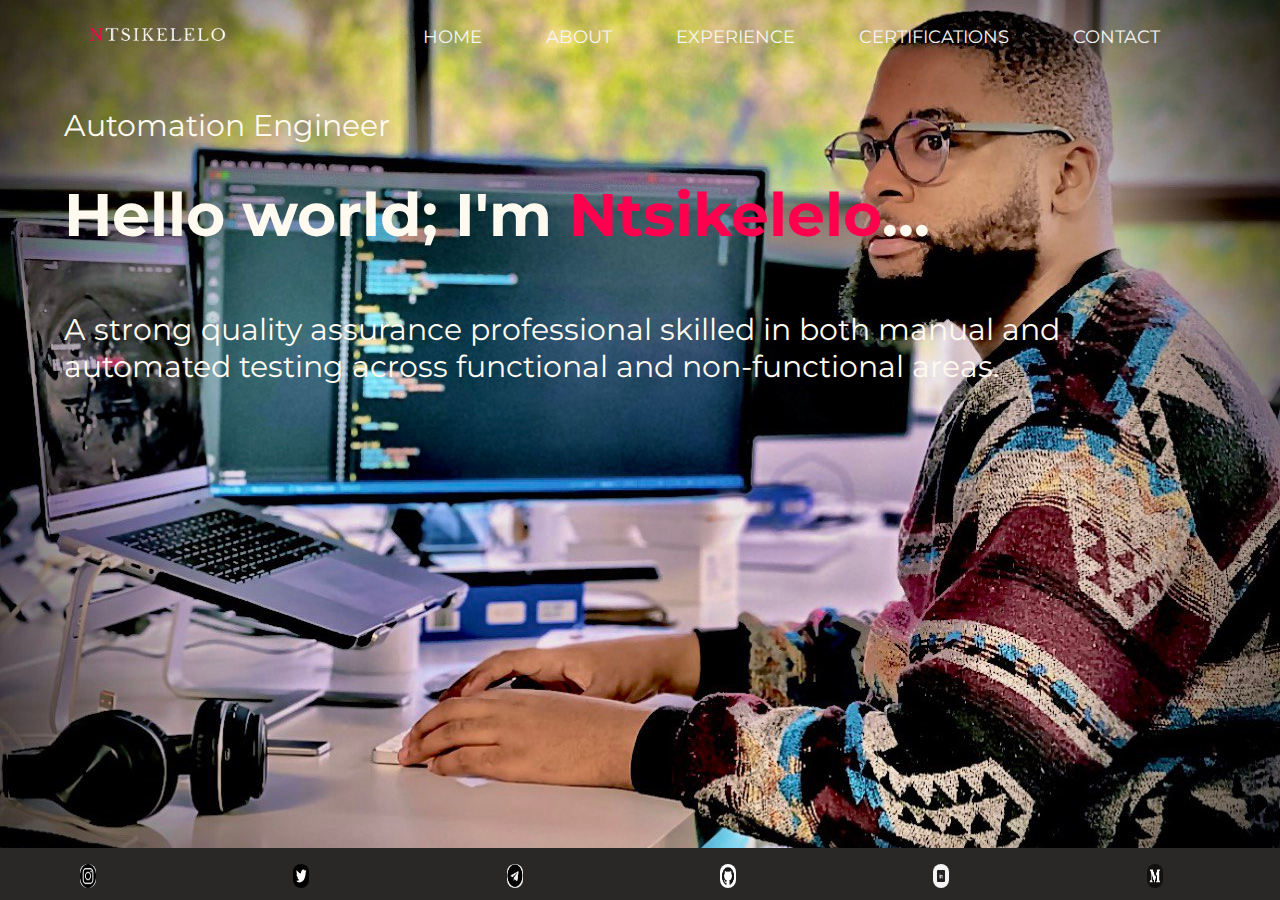
<file: index.html>
<!DOCTYPE html>
<html lang="en">
    <head>
        <link rel="preconnect" href="https://fonts.googleapis.com">
        <link rel="preconnect" href="https://fonts.gstatic.com" crossorigin>
        <link href="https://fonts.googleapis.com/css2?family=Mynerve&display=swap" rel="stylesheet">
        <link rel="preconnect" href="https://fonts.googleapis.com">
        <link rel="preconnect" href="https://fonts.gstatic.com" crossorigin>
        <link href="https://fonts.googleapis.com/css2?family=Open+Sans&display=swap" rel="stylesheet">
        <link href="https://fonts.googleapis.com/css2?family=Montserrat&display=swap" rel="stylesheet">
        <link rel="icon" href="images/icons/favicon.ico">
        <meta charset="UTF-8">
        <meta http-equiv="X-UA-Compatible" content="IE=edge">
        <meta name="viewport" content="width=device-width, initial-scale=1.0">
        <title>Ntsikelelo's Page</title>
        <link rel="stylesheet" href="styles/index.css">
        <link rel="stylesheet" href="styles/shared.css">
    </head>
    <body>
        <div id="header">
            <div class="container">
                <nav class="navbar">                
                    <a href="index.html"><img src="images/logo-no-background.png" class="logo" alt="Ntsikelelo's Logo"></a>
                    <ul class="nav-menu" id="nav-menu">
                        
                        <li class="nav-item">
                            <a href="index.html" class="nav-link">Home</a>
                        </li>
                        <li class="nav-item">
                            <a href="about.html" class="nav-link">About</a>
                        </li>
                        <li class="nav-item">
                            <a href="experience.html" class="nav-link">Experience</a>
                        </li>
                        <li class="nav-item">
                            <a href="certifications.html" class="nav-link">Certifications</a>
                        </li>
                        <li class="nav-item">
                            <a href="contact.html" class="nav-link">Contact</a>
                        </li>
                    </ul>

                    <div class="hamburger">
                        <span class="bar"></span>
                        <span class="bar"></span>
                        <span class="bar"></span>
                    </div>
                </nav>
                
                <div class="header-text">
                    <p class="p-title">Automation Engineer</p>
                    <h1>Hello world; I'm <span>Ntsikelelo</span>...</h1>
                    <br>
                    <p class="p-description">A strong quality assurance professional skilled in both manual and <br> automated testing across functional and non-functional areas.</p>
                </div>
                
            </div>
            
        </div>

        <footer class="footer-section">
            <ul>
                <li>
                    <a href="https://instagram.com/ntsikelel0" target=”_blank”><img src="images/icons/insta_b_w.png" alt="Instagram logo"></a>
                </li>
                <li>
                    <a href="https://twitter.com/ntsikele1o" target=”_blank”><img src="images/icons/twitter_b_w.png" alt="Twitter logo"></a>
                </li>
                <li>
                    <a href="https://telegram.me/ntsikelel0" target=”_blank”><img src="images/icons/telegram_b_w.png" alt="Telegram logo"></a>
                </li>
                <li>
                    <a href="https://github.com/ntsikelel0" target=”_blank”><img src="images/icons/github_b_w.png" alt="Github logo"></a>
                </li>
                <li>
                    <a href="https://www.linkedin.com/in/ntsikelelo-sonjica-9051b0147/" target=”_blank”><img src="images/icons/linkedin_b_w.png" alt="Github logo"></a>
                </li>
                <li>
                    <a href="https://medium.com/@ntsikelelosonjica" target=”_blank”><img src="images/icons/medium_b_w_2.png" alt="Medium logo"></a>
                </li>
            </ul>

        </footer>
        <script type="text/javascript" src="js/script.js"></script>
    </body>
</html>
</file>
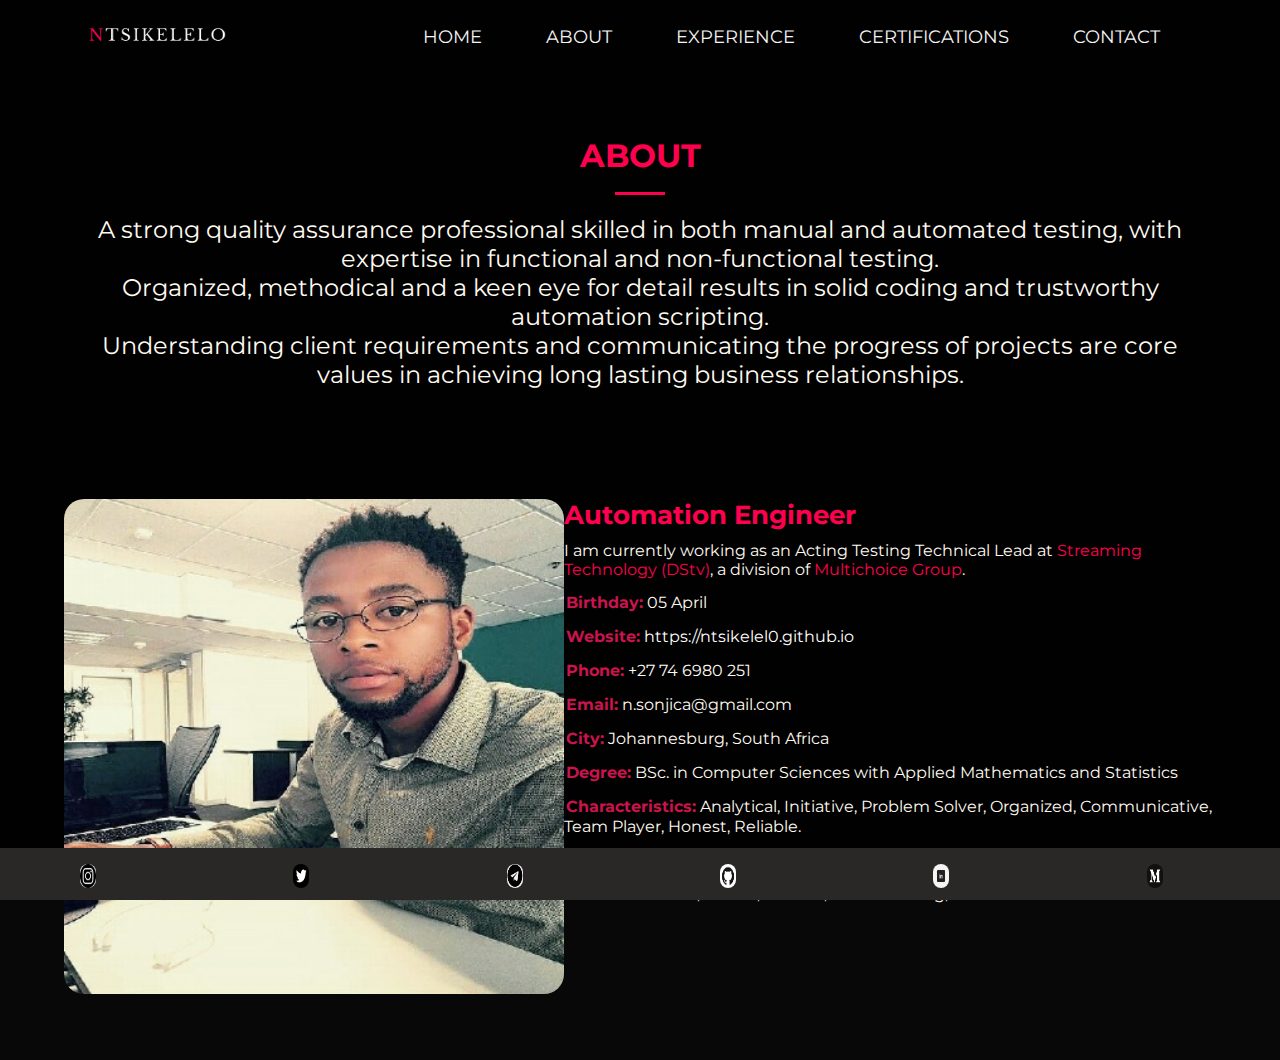
<file: about.html>
<!DOCTYPE html>
<html lang="en">
    <head>
        <link rel="preconnect" href="https://fonts.googleapis.com">
        <link rel="preconnect" href="https://fonts.gstatic.com" crossorigin>
        <link href="https://fonts.googleapis.com/css2?family=Mynerve&display=swap" rel="stylesheet">
        <link rel="preconnect" href="https://fonts.googleapis.com">
        <link rel="preconnect" href="https://fonts.gstatic.com" crossorigin>
        <link href="https://fonts.googleapis.com/css2?family=Open+Sans&display=swap" rel="stylesheet">
        <link href="https://fonts.googleapis.com/css2?family=Montserrat&display=swap" rel="stylesheet">
        <meta charset="UTF-8">
        <meta http-equiv="X-UA-Compatible" content="IE=edge">
        <meta name="viewport" content="width=, initial-scale=1.0">
        <link rel="icon" href="images/icons/favicon.ico">
        <link rel="stylesheet" href="styles/about.css">
        <link rel="stylesheet" href="styles/shared.css">
        <title>Ntsikelelo's Page</title>
    </head>
    <body>

        <div id="header">
            <div class="container">
                <nav class="navbar">                
                    <a href="index.html"><img src="images/logo-no-background.png" class="logo" alt="Ntsikelelo's Logo"></a>
                    <ul class="nav-menu" id="nav-menu">
                        
                        <li class="nav-item">
                            <a href="index.html" class="nav-link">Home</a>
                        </li>
                        <li class="nav-item">
                            <a href="about.html" class="nav-link">About</a>
                        </li>
                        <li class="nav-item">
                            <a href="experience.html" class="nav-link">Experience</a>
                        </li>
                        <li class="nav-item">
                            <a href="certifications.html" class="nav-link">Certifications</a>
                        </li>
                        <li class="nav-item">
                            <a href="contact.html" class="nav-link">Contact</a>
                        </li>
                    </ul>

                    <div class="hamburger">
                        <span class="bar"></span>
                        <span class="bar"></span>
                        <span class="bar"></span>
                    </div>
                </nav>

        </div>
        <section id="about" class="about">
            <div class="container aos-init aos-animate" data-aos="fade-up">

                <div class="section-title">
                    <h2 id="h2tag">About</h2>
                    <p>A strong quality assurance professional skilled in both manual and automated testing, with expertise in functional and non-functional testing. <br> Organized, methodical and a keen eye for detail results in solid coding and trustworthy automation scripting. <br> Understanding
                        client requirements and communicating the progress of projects are core values in achieving long lasting business relationships.</p>
                </div>

                <div class="row">
                    <div class="col-lg-4">
                        <img src="images/oldimg.png" class="img-fluid" alt="">
                    </div>
                    <div class="col-lg-8 pt-4 pt-lg-0 content">
                        <h3>Automation Engineer</h3>
                        <p class="font-italic">
                            I am currently working as an Acting Testing Technical Lead at <a href="https://dstv.stream/" target="_blank">Streaming Technology (DStv)</a>, a division of <a href="https://www.multichoice.com/" target="_blank">Multichoice Group</a>.
                        </p>
                        <div class="row-1">
                            <div class="col-lg-6">
                                <ul>
                                    <li><i class="icofont-rounded-right"></i> <strong>Birthday:</strong> 05 April </li>
                                    <li><i class="icofont-rounded-right"></i> <strong>Website:</strong> <a href="https://ntsikelel0.github.io" target="_blank">https://ntsikelel0.github.io</a></li>
                                    <li><i class="icofont-rounded-right"></i> <strong>Phone:</strong> +27 74 6980 251 </li>
                                    <li><i class="icofont-rounded-right"></i> <strong>Email:</strong> n.sonjica@gmail.com </li>
                                    <li><i class="icofont-rounded-right"></i> <strong>City:</strong> Johannesburg, South Africa </li>
                                </ul>
                            </div>
                            <div class="col-lg-6">
                                <ul>
                                    <li><i class="icofont-rounded-right"></i> <strong>Degree:</strong> BSc. in Computer Sciences with Applied Mathematics and Statistics</li>
                                    <li><i class="icofont-rounded-right"></i> <strong>Characteristics:</strong> Analytical, Initiative, Problem Solver, Organized, Communicative, Team Player, Honest, Reliable. </li>
                                    <li><i class="icofont-rounded-right"></i> <strong>Freelance:</strong> Not Available at the moment</li>
                                    <li><i class="icofont-rounded-right"></i> <strong>Interests:</strong> Chess, Anime, Puzzles, Video Gaming, DIY.</li>
                                </ul>
                            </div>
                        </div>
                    </div>
                </div>

            </div>
        </section>

        <footer class="footer-section">
            <ul>
                <li>
                    <a href="https://instagram.com/ntsikelel0" target=”_blank”><img src="images/icons/insta_b_w.png" alt="Instagram logo"></a>
                </li>
                <li>
                    <a href="https://twitter.com/ntsikele1o" target=”_blank”><img src="images/icons/twitter_b_w.png" alt="Twitter logo"></a>
                </li>
                <li>
                    <a href="https://telegram.me/ntsikelel0" target=”_blank”><img src="images/icons/telegram_b_w.png" alt="Telegram logo"></a>
                </li>
                <li>
                    <a href="https://github.com/ntsikelel0" target=”_blank”><img src="images/icons/github_b_w.png" alt="Github logo"></a>
                </li>
                <li>
                    <a href="https://www.linkedin.com/in/ntsikelelo-sonjica-9051b0147/" target=”_blank”><img src="images/icons/linkedin_b_w.png" alt="Github logo"></a>
                </li>
                <li>
                    <a href="https://medium.com/@ntsikelelosonjica" target=”_blank”><img src="images/icons/medium_b_w_2.png" alt="Github logo"></a>
                </li>
            </ul>

        </footer>

        <script type="text/javascript" src="js/script.js"></script>
        
    </body>
</html>
</file>
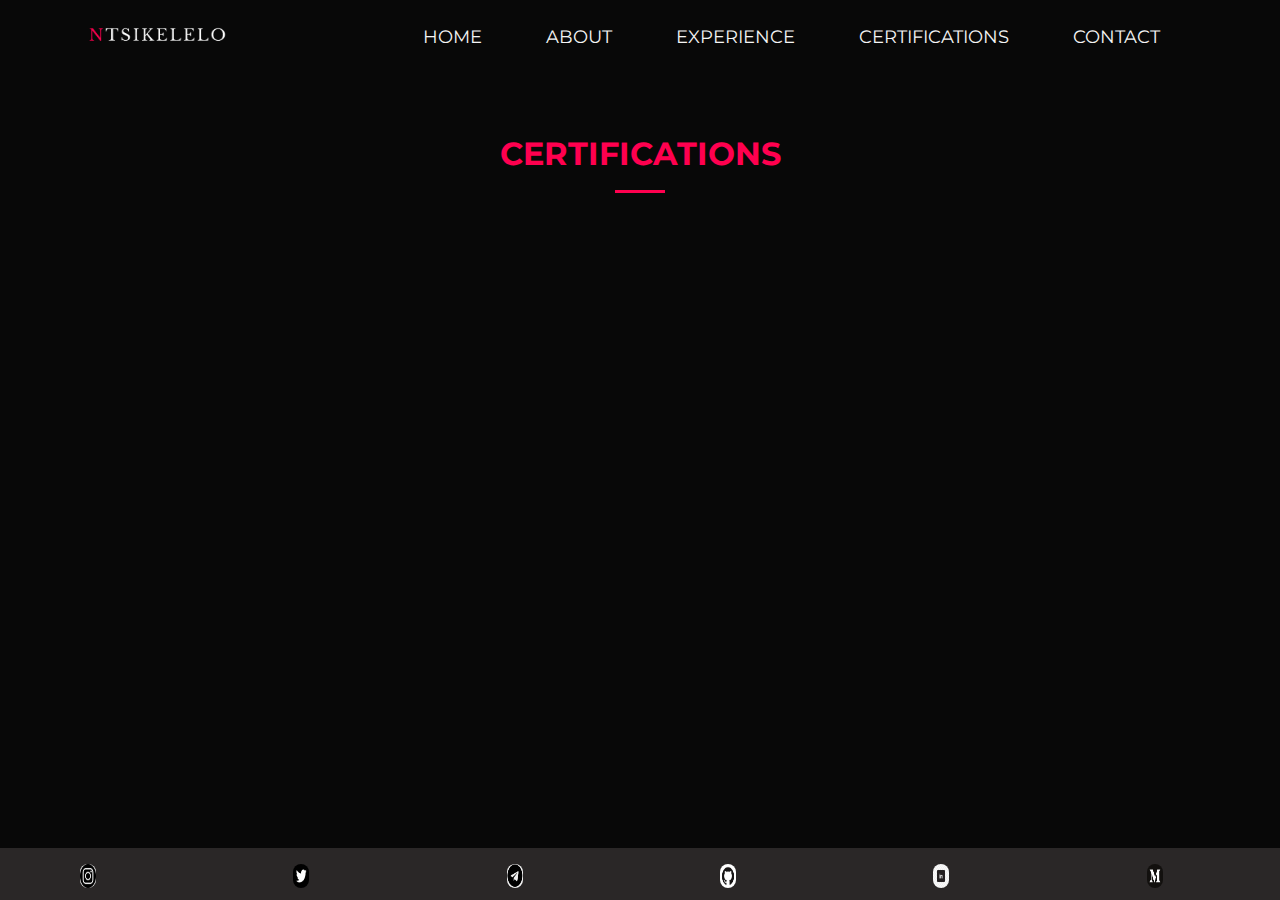
<file: certifications.html>
<!DOCTYPE html>
<html lang="en">
    <head>
        <link rel="preconnect" href="https://fonts.googleapis.com">
        <link rel="preconnect" href="https://fonts.gstatic.com" crossorigin>
        <link href="https://fonts.googleapis.com/css2?family=Mynerve&display=swap" rel="stylesheet">
        <link rel="preconnect" href="https://fonts.googleapis.com">
        <link rel="preconnect" href="https://fonts.gstatic.com" crossorigin>
        <link href="https://fonts.googleapis.com/css2?family=Open+Sans&display=swap" rel="stylesheet">
        <link href="https://fonts.googleapis.com/css2?family=Montserrat&display=swap" rel="stylesheet">
        <meta charset="UTF-8">
        <meta http-equiv="X-UA-Compatible" content="IE=edge">
        <meta name="viewport" content="width=, initial-scale=1.0">
        <link rel="icon" href="images/icons/favicon.ico">
        <link rel="stylesheet" href="styles/certifications.css">
        <link rel="stylesheet" href="styles/shared.css">
        <title>Ntsikelelo's Page</title>
    </head>
    <body>


        <div id="header">
            <div class="container">
                <nav class="navbar">                
                    <a href="index.html"><img src="images/logo-no-background.png" class="logo" alt="Ntsikelelo's Logo"></a>
                    <ul class="nav-menu" id="nav-menu">
                        
                        <li class="nav-item">
                            <a href="index.html" class="nav-link">Home</a>
                        </li>
                        <li class="nav-item">
                            <a href="about.html" class="nav-link">About</a>
                        </li>
                        <li class="nav-item">
                            <a href="experience.html" class="nav-link">Experience</a>
                        </li>
                        <li class="nav-item">
                            <a href="certifications.html" class="nav-link">Certifications</a>
                        </li>
                        <li class="nav-item">
                            <a href="contact.html" class="nav-link">Contact</a>
                        </li>
                    </ul>

                    <div class="hamburger">
                        <span class="bar"></span>
                        <span class="bar"></span>
                        <span class="bar"></span>
                    </div>
                </nav>

            </div>
            
            <section>

                <div class="section-title">
                    <h2 id="h2tag">Certifications</h2>
                </div>

            </section>

        <footer class="footer-section">
            <ul>
                <li>
                    <a href="https://instagram.com/ntsikelel0" target=”_blank”><img src="images/icons/insta_b_w.png" alt="Instagram logo"></a>
                </li>
                <li>
                    <a href="https://twitter.com/ntsikele1o" target=”_blank”><img src="images/icons/twitter_b_w.png" alt="Twitter logo"></a>
                </li>
                <li>
                    <a href="https://telegram.me/ntsikelel0" target=”_blank”><img src="images/icons/telegram_b_w.png" alt="Telegram logo"></a>
                </li>
                <li>
                    <a href="https://github.com/ntsikelel0" target=”_blank”><img src="images/icons/github_b_w.png" alt="Github logo"></a>
                </li>
                <li>
                    <a href="https://www.linkedin.com/in/ntsikelelo-sonjica-9051b0147/" target=”_blank”><img src="images/icons/linkedin_b_w.png" alt="Github logo"></a>
                </li>
                <li>
                    <a href="https://medium.com/@ntsikelelosonjica" target=”_blank”><img src="images/icons/medium_b_w_2.png" alt="Medium logo"></a>
                </li>
            </ul>

        </footer>

        <script type="text/javascript" src="js/script.js"></script>
        
    </body>
</html>
</file>
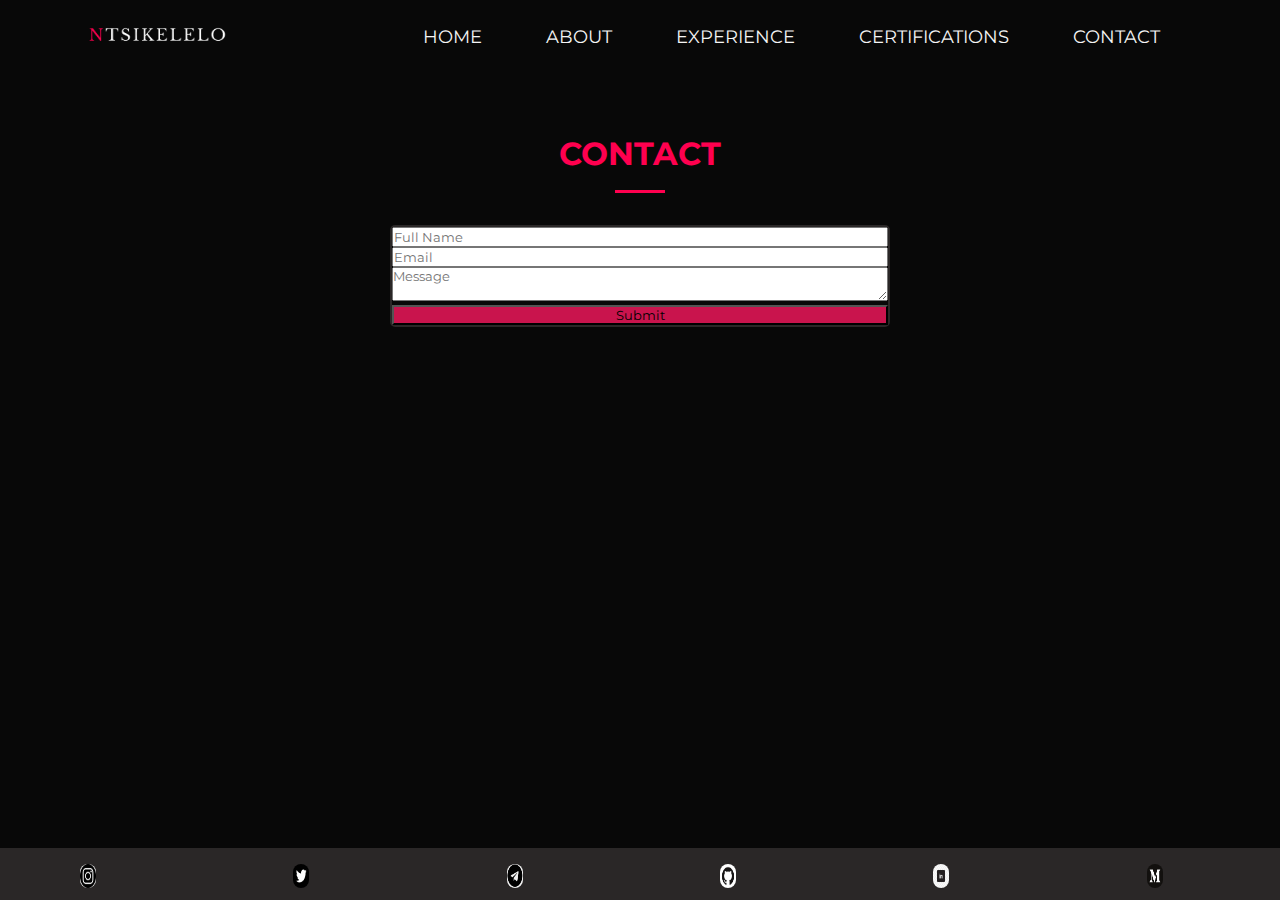
<file: contact.html>
<!DOCTYPE html>
<html lang="en">
    <head>
        <link rel="preconnect" href="https://fonts.googleapis.com">
        <link rel="preconnect" href="https://fonts.gstatic.com" crossorigin>
        <link href="https://fonts.googleapis.com/css2?family=Mynerve&display=swap" rel="stylesheet">
        <link rel="preconnect" href="https://fonts.googleapis.com">
        <link rel="preconnect" href="https://fonts.gstatic.com" crossorigin>
        <link href="https://fonts.googleapis.com/css2?family=Open+Sans&display=swap" rel="stylesheet">
        <link href="https://fonts.googleapis.com/css2?family=Montserrat&display=swap" rel="stylesheet">
        <meta charset="UTF-8">
        <meta http-equiv="X-UA-Compatible" content="IE=edge">
        <meta name="viewport" content="width=, initial-scale=1.0">
        <link rel="icon" href="images/icons/favicon.ico">
        <link rel="stylesheet" href="styles/contact.css">
        <link rel="stylesheet" href="styles/shared.css">

        <title>Ntsikelelo's Page</title>
    </head>
    <body>


        <div id="header">
            <div class="container">
                <nav class="navbar">                
                    <a href="index.html"><img src="images/logo-no-background.png" class="logo" alt="Ntsikelelo's Logo"></a>
                    <ul class="nav-menu" id="nav-menu">
                        
                        <li class="nav-item">
                            <a href="index.html" class="nav-link">Home</a>
                        </li>
                        <li class="nav-item">
                            <a href="about.html" class="nav-link">About</a>
                        </li>
                        <li class="nav-item">
                            <a href="experience.html" class="nav-link">Experience</a>
                        </li>
                        <li class="nav-item">
                            <a href="certifications.html" class="nav-link">Certifications</a>
                        </li>
                        <li class="nav-item">
                            <a href="contact.html" class="nav-link">Contact</a>
                        </li>
                    </ul>

                    <div class="hamburger">
                        <span class="bar"></span>
                        <span class="bar"></span>
                        <span class="bar"></span>
                    </div>
                </nav>

            </div>
            
            <section>

                <div class="section-title">
                    <h2 id="h2tag">Contact</h2>
                </div>

                <form class="contact-form" method="post" name="contact-form" id="contact-form" action="">

                    <input type="text" class="form-control" placeholder="Full Name" name="name" id="name" required>
                    <br>
                    <input type="email" class="form-control" placeholder="Email" name="email" id="email" required>
                    <br>
                    <textarea id="comments" class="form-control" placeholder="Message" name="message" required></textarea>
                    <br>
                    <input type="submit" class="button btn-primary" id="submit">

                </form>

            </section>

        <footer class="footer-section">
            <ul>
                <li>
                    <a href="https://instagram.com/ntsikelel0" target=”_blank”><img src="images/icons/insta_b_w.png" alt="Instagram logo"></a>
                </li>
                <li>
                    <a href="https://twitter.com/ntsikele1o" target=”_blank”><img src="images/icons/twitter_b_w.png" alt="Twitter logo"></a>
                </li>
                <li>
                    <a href="https://telegram.me/ntsikelel0" target=”_blank”><img src="images/icons/telegram_b_w.png" alt="Telegram logo"></a>
                </li>
                <li>
                    <a href="https://github.com/ntsikelel0" target=”_blank”><img src="images/icons/github_b_w.png" alt="Github logo"></a>
                </li>
                <li>
                    <a href="https://www.linkedin.com/in/ntsikelelo-sonjica-9051b0147/" target=”_blank”><img src="images/icons/linkedin_b_w.png" alt="Github logo"></a>
                </li>
                <li>
                    <a href="https://medium.com/@ntsikelelosonjica" target=”_blank”><img src="images/icons/medium_b_w_2.png" alt="Medium logo"></a>
                </li>
            </ul>

        </footer>
        <script type="text/javascript" src="js/script.js"></script>

        <script>
			const scriptURL = 'https://script.google.com/macros/s/AKfycbxzSeX-4QtUDU_m32S712T1mcwfk03r8YQYDZNJG85ejmEwoZjaDG_hCsrEfKICnsdY/exec'
			const form = document.forms['contact-form']
		  
			form.addEventListener('submit', e => {
			  e.preventDefault()
			  fetch(scriptURL, { method: 'POST', body: new FormData(form)})
				.then(response => alert("Thank you! your form is submitted successfully." ))
				.then(() => {  window.location.reload(); })
				.catch(error => console.error('Error!', error.message))
			})
		  </script>

    </body>
</html>
</file>
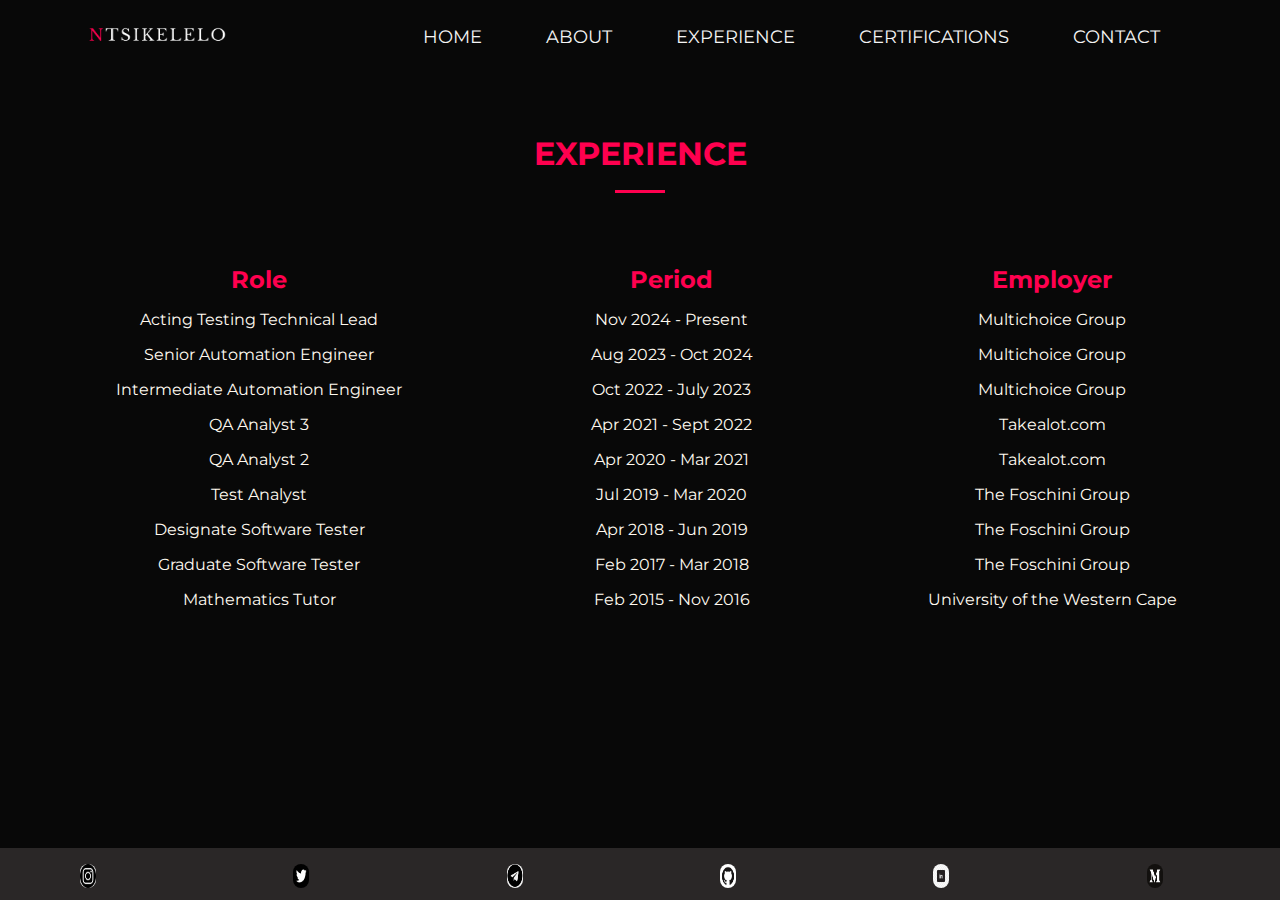
<file: experience.html>
<!DOCTYPE html>
<html lang="en">
    <head>
        <link rel="preconnect" href="https://fonts.googleapis.com">
        <link rel="preconnect" href="https://fonts.gstatic.com" crossorigin>
        <link href="https://fonts.googleapis.com/css2?family=Mynerve&display=swap" rel="stylesheet">
        <link rel="preconnect" href="https://fonts.googleapis.com">
        <link rel="preconnect" href="https://fonts.gstatic.com" crossorigin>
        <link href="https://fonts.googleapis.com/css2?family=Open+Sans&display=swap" rel="stylesheet">
        <link href="https://fonts.googleapis.com/css2?family=Montserrat&display=swap" rel="stylesheet">
        <meta charset="UTF-8">
        <meta http-equiv="X-UA-Compatible" content="IE=edge">
        <meta name="viewport" content="width=, initial-scale=1.0">
        <link rel="icon" href="images/icons/favicon.ico">
        <link rel="stylesheet" href="styles/experience.css">
        <link rel="stylesheet" href="styles/shared.css">
        <title>Ntsikelelo's Page</title>
    </head>
    <body>


        <div id="header">
            <div class="container">
                <nav class="navbar">                
                    <a href="index.html"><img src="images/logo-no-background.png" class="logo" alt="Ntsikelelo's Logo"></a>
                    <ul class="nav-menu" id="nav-menu">
                        
                        <li class="nav-item">
                            <a href="index.html" class="nav-link">Home</a>
                        </li>
                        <li class="nav-item">
                            <a href="about.html" class="nav-link">About</a>
                        </li>
                        <li class="nav-item">
                            <a href="experience.html" class="nav-link">Experience</a>
                        </li>
                        <li class="nav-item">
                            <a href="certifications.html" class="nav-link">Certifications</a>
                        </li>
                        <li class="nav-item">
                            <a href="contact.html" class="nav-link">Contact</a>
                        </li>
                    </ul>

                    <div class="hamburger">
                        <span class="bar"></span>
                        <span class="bar"></span>
                        <span class="bar"></span>
                    </div>
                </nav>

            </div>
            
            <section>

                <div class="section-title">
                    <h2 id="h2tag">Experience</h2>
                </div>

                <div class="table_experience">

                    <table>

                        <tr>
                            <th>Role</th>
                            <th>Period</th>
                            <th>Employer</th>
                        </tr>

                        <tr>
                            <td>Acting Testing Technical Lead</td>
                            <td>Nov 2024 - Present</td>
                            <td>Multichoice Group</td>
                        </tr>

                        <tr>
                            <td>Senior Automation Engineer</td>
                            <td>Aug 2023 - Oct 2024</td>
                            <td>Multichoice Group</td>
                        </tr>

                        <tr>
                            <td>Intermediate Automation Engineer</td>
                            <td>Oct 2022 - July 2023</td>
                            <td>Multichoice Group</td>
                        </tr>

                        <tr>
                            <td>QA Analyst 3</td>
                            <td>Apr 2021 - Sept 2022</td>
                            <td>Takealot.com</td>
                        </tr>

                        <tr>
                            <td>QA Analyst 2</td>
                            <td>Apr 2020 - Mar 2021</td>
                            <td>Takealot.com</td>
                        </tr>

                        <tr>
                            <td>Test Analyst</td>
                            <td>Jul 2019 - Mar 2020</td>
                            <td>The Foschini Group</td>
                        </tr>

                        <tr>
                            <td>Designate Software Tester</td>
                            <td>Apr 2018 - Jun 2019</td>
                            <td>The Foschini Group</td>
                        </tr>

                        <tr>
                            <td>Graduate Software Tester</td>
                            <td>Feb 2017 - Mar 2018</td>
                            <td>The Foschini Group</td>
                        </tr>

                        <tr>
                            <td>Mathematics Tutor</td>
                            <td>Feb 2015 - Nov 2016</td>
                            <td>University of the Western Cape</td>
                        </tr>

                    </table>


                </div>

            </section>

        <footer class="footer-section">
            <ul>
                <li>
                    <a href="https://instagram.com/ntsikelel0" target=”_blank”><img src="images/icons/insta_b_w.png" alt="Instagram logo"></a>
                </li>
                <li>
                    <a href="https://twitter.com/ntsikele1o" target=”_blank”><img src="images/icons/twitter_b_w.png" alt="Twitter logo"></a>
                </li>
                <li>
                    <a href="https://telegram.me/ntsikelel0" target=”_blank”><img src="images/icons/telegram_b_w.png" alt="Telegram logo"></a>
                </li>
                <li>
                    <a href="https://github.com/ntsikelel0" target=”_blank”><img src="images/icons/github_b_w.png" alt="Github logo"></a>
                </li>
                <li>
                    <a href="https://www.linkedin.com/in/ntsikelelo-sonjica-9051b0147/" target=”_blank”><img src="images/icons/linkedin_b_w.png" alt="Github logo"></a>
                </li>
                <li>
                    <a href="https://medium.com/@ntsikelelosonjica" target=”_blank”><img src="images/icons/medium_b_w_2.png" alt="Medium logo"></a>
                </li>
            </ul>

        </footer>
        <script type="text/javascript" src="js/script.js"></script> 
    </body>
</html>
</file>
<file: styles/index.css>
body{
    height: 100%;
    width: 100%;
    background-image: url("/images/sonji.jpg");
    background-size: cover; 
    background-repeat: no-repeat;
    background-attachment: fixed;
    background-position: center;
}

#header h1{
    margin-top: 3%;
}

#header p{
    margin-top: 2%;
}

.header-text{
    margin-top: 3%;
    font-size: 1.875rem;
}

.header-text h1{
    font-size: 3.75rem;
    margin-top: .25rem;

}

.header-text h1 span{
    color: #ff004f;

}

@media (max-width: 1180px) {
    .p-title{
        padding-top: 20px;
        font-size: 1.5rem;
    }
    .header-text h1{
        padding-top: 20px;
        font-size: 1.2rem;
    }
    .p-description{
        font-size: 1rem;
        display: inline;
    }
}
</file>
<file: styles/shared.css>
*{
    margin: 0;
    padding: 0;
    font-family: 'Montserrat', Georgia, 'Times New Roman', Times, serif, sans-serif;
    box-sizing: border-box;
}

body{
    background-color: rgb(8, 8, 8);
    color: rgb(255, 250, 240);
}

#header{
    width: 100%;
    height: 100vh;
}

.container{
    padding: 0.125rem 5%;
}


.navbar{
    min-height: 4.375rem;
    display: flex;
    justify-content: space-between;
    align-items: center;
    padding: 0 1.5rem;
}

.nav-menu{
    display: flex;
    justify-content: space-between;
    align-items: center;
}

.logo{
    width: 8.75rem;
}

.logo:hover{
    background-color: rgb(42, 39, 39);
    border-radius: 5rem;
}

.nav-link{
    transition: 0.7s ease;
    display: inline-block;
    color:whitesmoke;
    text-decoration: none;
    font-size: 1.125rem;
    position: relative;
    text-transform: uppercase;

}

.nav-link:hover{
    color: #ff004f;
}

.nav-link::after{
    content: '';
    width: 0;
    height: 0.188rem;
    background: #ff004f;
    position: absolute;
    left: 0;
    bottom: -0.375rem;
    transition: 0.5s;
}

.nav-link:hover::after{
    width: 100%;
}

.nav-item{
    list-style: none;
    margin: 0.625rem 2rem;
}

.hamburger{
    display: none;
    cursor: pointer;
}

.bar{
    display: block;
    width: 1.563rem;
    height: 0.188rem;
    margin: 0.313rem auto;
    -webkit-transition: all 0.3s ease-in-out;
    transition: all 0.3s ease-in-out;
    background-color: white;
}

footer{
    background: rgb(42, 39, 39);
    /* background: linear-gradient(70deg, rgb(24, 24, 24), rgb(25, 29, 29)); */
    padding-top: 1rem;
    padding-bottom: 2.25rem;
    bottom: 0;
    position: fixed;
    width: 100%;
    height: 0.313rem;
}

footer ul{
    display: flex;
    justify-content: center;
}

footer li{
    list-style: none;
    width: 5rem;
    height: 5rem;
    margin: 0 5rem;
    
}

footer img{
    width: 30%;
    height: 30%;
    border-radius: 3.125rem;
}

@media (max-width: 1180px){
    .hamburger{
        display: block;
    }
    .hamburger.active .bar:nth-child(2){
        opacity: 0;
    }

    .hamburger.active .bar:nth-child(1){
        transform: translateY(8px) rotate(45deg);
    }

    .hamburger.active .bar:nth-child(3){
        transform: translateY(-8px) rotate(-45deg);
    }

    .nav-menu{
        position: fixed;
        left: -100%;
        top: 0;
        gap: 0;
        flex-direction: column;
        background: rgb(8, 8, 8);
        width: 100%;
        height: 100%;
        text-align: center;
        transition: 0.3s;
    }
    .nav-item{
        margin: 16px 0;
    }
    .nav-menu.active{
        left: 0;
    }

    footer{
        margin-right: 0;
        margin-bottom: 0;
        padding-top: 1rem;
        padding-bottom: 2.25rem;
        bottom: 0;
        left: 0;
        right: 0;
        position: fixed;
        width: 100%;
        height: 0;
    }

    footer ul{
        display: grid;
        grid-template-columns: repeat(auto-fit, minmax(2px,1fr));
        margin-bottom: 0;
        margin-right: 0;
    }

    footer li{
        margin-right: 0;
        margin-bottom: 0;
        list-style: none;
        width: 5rem;
        height: 5rem;
        margin: 0 1rem;
        
    }
}
</file>
<file: styles/about.css>
section {
    padding: 60px 0;
}

.section-title {
    text-align: center;
    padding-bottom: 30px;
}

.section-title h2 {
    color: #ff004f;
    font-size: 32px;
    font-weight: bold;
    text-transform: uppercase;
    margin-bottom: 20px;
    padding-bottom: 20px;
    position: relative;
}

.section-title h2::after {
    content: '';
    position: absolute;
    display: block;
    width: 50px;
    height: 3px;
    background: #ff004f;
    bottom: 0;
    left: calc(50% - 25px);
}

.section-title p {
    margin-bottom: 0;
    font-size: 24px;
}


/* about */

.about .content h3 {
    font-weight: 700;
    font-size: 26px;
    color: #ff004f;
}

.about .content ul {
    list-style: none;
    padding: 0;
}

.about .content ul li {
    padding-bottom: 10px;
}

.about .content ul i {
    font-size: 20px;
    padding-right: 2px;
    color: #ff004f;
}

.about .content p:last-child {
    margin-bottom: 0;
}

.row{
    padding-top: 80px;
    display: flex;
    justify-content: space-around;
}

.row img{
    border-radius: 20px;
    width: 500px;
    height: auto;
}

.font-italic{
    margin-top: 10px;
    margin-bottom: 10px;
}

.row-1 strong{
    color: #c9144d;
}

.row-1 a{
    text-decoration: none;
    color: white;
}

.row-1 a:hover{
    border-radius: 2px;
    background-color: #c9144d;
}

.font-italic a{
    text-decoration: none;
    color: #ff004f;
    font-style: none;
}

.font-italic a:hover{
    color:white;
    border-radius: 2px;
    background-color: #c9144d;
}

#header {background: #000000db;}
.header-text {margin-top: 15%;}


@media(max-width: 1180px){
    .row {padding-top: 20px; display: block;  width: 100%;}
    .section-title p {font-size: 18px;  line-height: 30px;}
    col-lg-8 pt-4.pt-lg-0.content {padding: 35px 0;}
    nav ul li {margin: 20px 8px;}
    .row{
        flex-direction: column;
    }
    .row img{
        width: auto;
        max-width: 100%;
        margin-bottom: 1.563rem;
    }    
}
</file>
<file: styles/certifications.css>
section {
    padding: 60px 0;
}

.section-title h2 {
    text-align: center;
    color: #ff004f;
    font-size: 32px;
    font-weight: bold;
    text-transform: uppercase;
    margin-bottom: 20px;
    padding-bottom: 20px;
    position: relative;
}

.section-title h2::after {
    content: '';
    position: absolute;
    display: block;
    width: 50px;
    height: 3px;
    background: #ff004f;
    bottom: 0;
    left: calc(50% - 25px);
}
</file>
<file: styles/contact.css>
section {
    padding: 60px 0;
}

.section-title h2 {
    text-align: center;
    color: #ff004f;
    font-size: 32px;
    font-weight: bold;
    text-transform: uppercase;
    margin-bottom: 20px;
    padding-bottom: 20px;
    position: relative;
}

.section-title h2::after {
    content: '';
    position: absolute;
    display: block;
    width: 50px;
    height: 3px;
    background: #ff004f;
    bottom: 0;
    left: calc(50% - 25px);
}

.contact-form{
    max-width: 500px;
    margin: 2rem auto;
    border: 2px solid rgb(42, 39, 39);
    border-radius: 5px;
}

.contact-form input{
    width: 100%;
}
.contact-form textarea{
    width: 100%;
}

#submit{
    background-color: #c9144d;
}
</file>
<file: styles/experience.css>
section {
    padding: 60px 0;
}

.section-title h2 {
    text-align: center;
    color: #ff004f;
    font-size: 32px;
    font-weight: bold;
    text-transform: uppercase;
    margin-bottom: 20px;
    padding-bottom: 20px;
    position: relative;
}

.section-title h2::after {
    content: '';
    position: absolute;
    display: block;
    width: 50px;
    height: 3px;
    background: #ff004f;
    bottom: 0;
    left: calc(50% - 25px);
}

.table_experience{
    margin-top: 5%;
    display: flex;
    justify-content: center;

}

.table_experience table{
    width: 100%;
    border-collapse: collapse;

}

.table_experience td, th {
    border: none;
    text-align: center;
    padding: 0.5rem;
  }

.table_experience th{
    color: #ff004f;
    font-size: 1.5rem;
}
</file>
